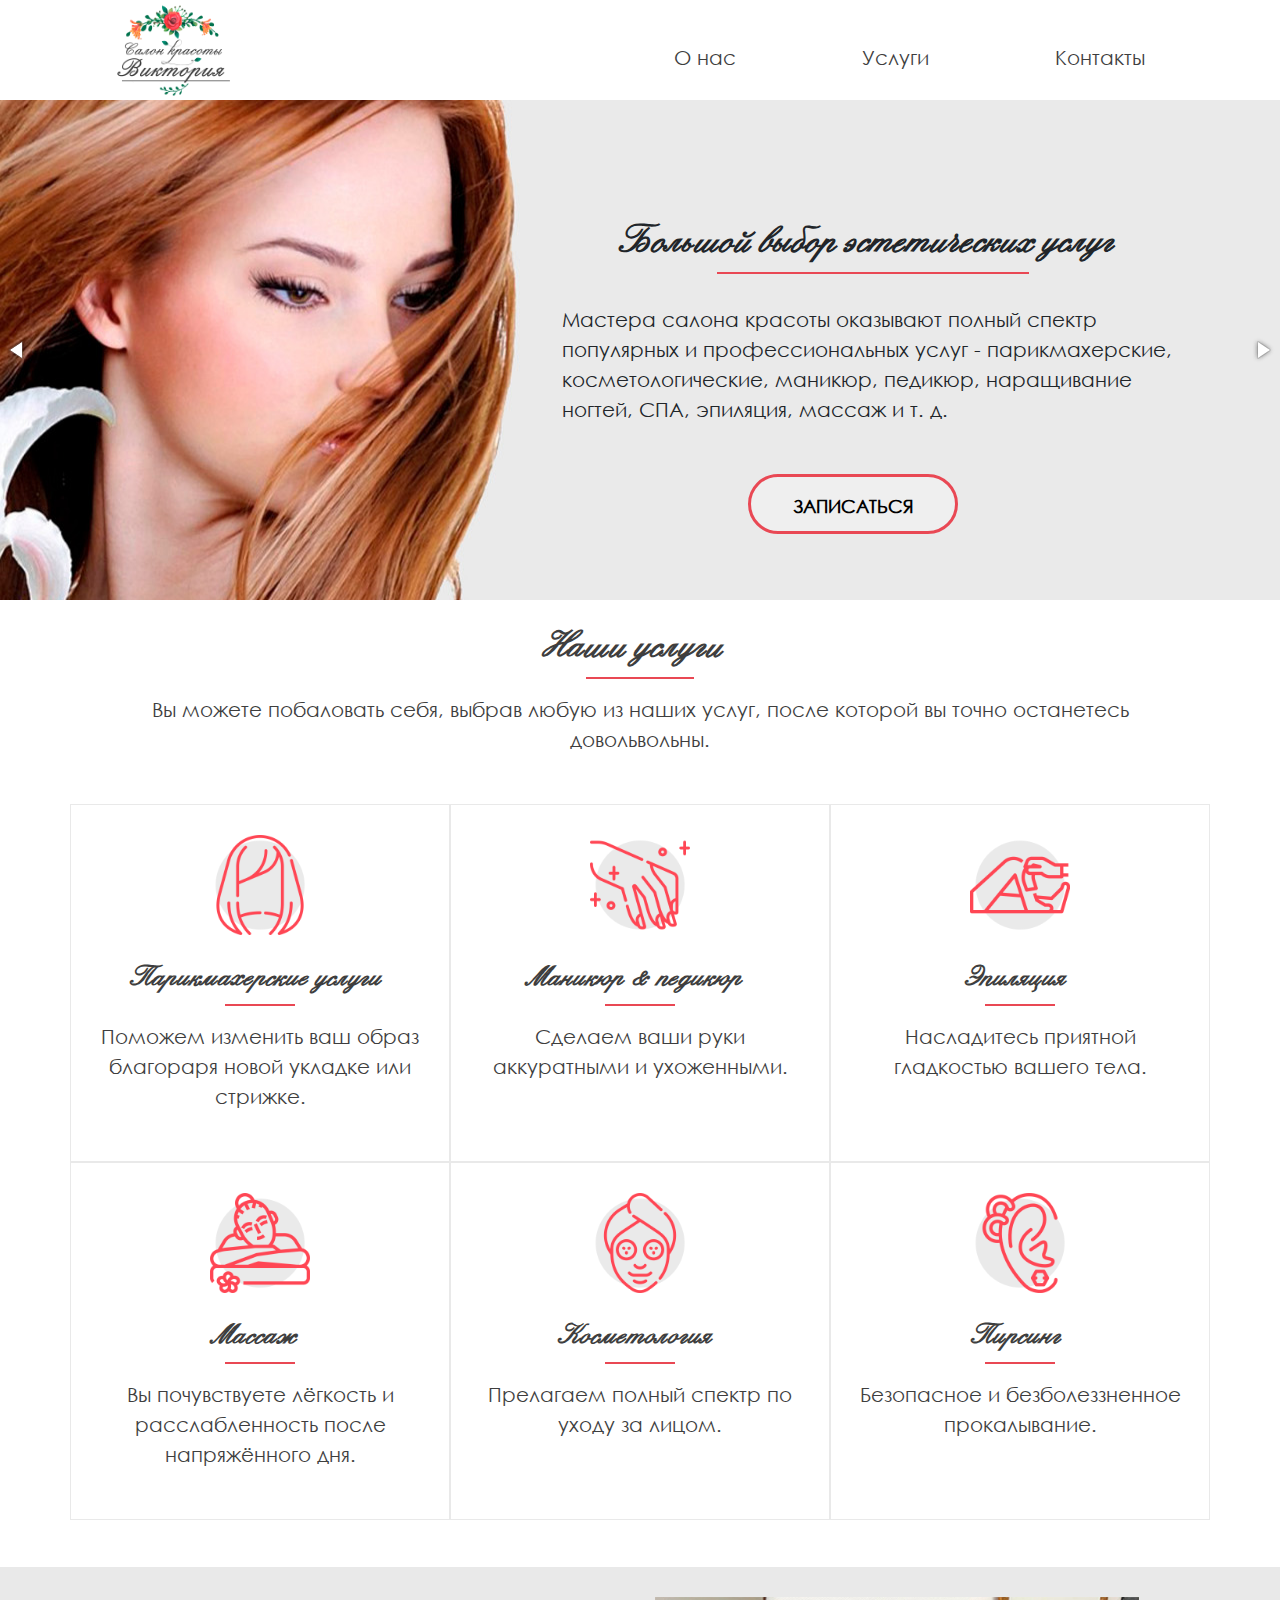
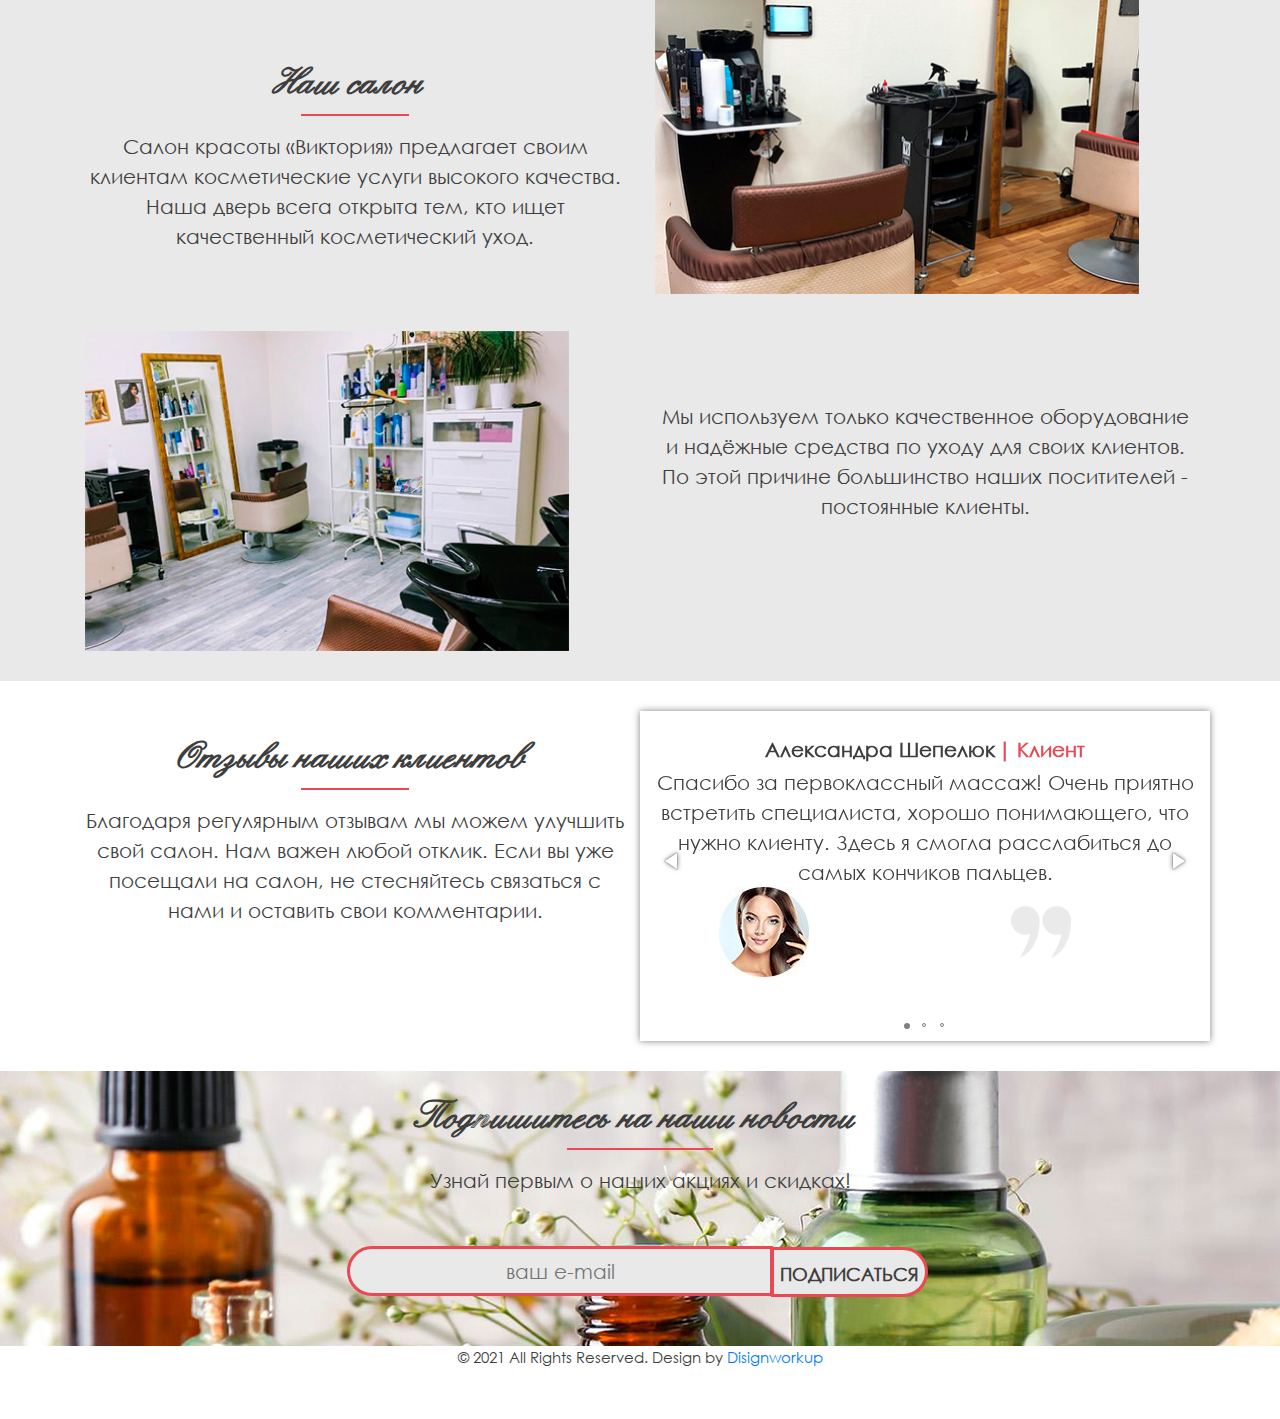
<file: site_1/src/index.html>
<!DOCTYPE html>
<html lang="ru" dir="ltr">
  <head>
    <meta charset="utf-8">
    <title>Салон красоты "Виктория"</title>
    <link rel="icon" href="img/icone.png" sizes="32x32">
    <link rel="stylesheet" href="css/main.css">
    <link rel="stylesheet" href="https://stackpath.bootstrapcdn.com/bootstrap/4.5.2/css/bootstrap.min.css">
  </head>
  <body>
<main>
  <div class="container">
    <div class="header">

    <div class="row">

      <div class="col-lg-3 col-md-3 logo">
        <a href="index.html"><img height="100" width="177" src="img/logo.png" alt="Логотип"></a>
      </div>

      <div class="col-lg-2 offset-lg-3 col-md-2 offset-md-3 col-sm-12 col-xs-12">
        <a class="menu" href="index.html"><h2>О нас</h2></a>
      </div>
      <div class="col-lg-2 col-md-2 col-sm-12 col-xs-12">
        <a class="menu" href="service.html"><h2>Услуги</h2></a>
      </div>
      <div class="col-lg-2 col-md-2 col-sm-12 col-xs-12">
        <a class="menu menu_3" href="contacts.html"><h2>Контакты</h2></a>
      </div>
    </div>

    </div>
    <div class="header_mobile">

      <div class="row">

        <div class="menu_mobile col-sm-3 col-xs-3">
          <a href="#"><img class="mob" height="63px" width="95px" src="img/menu.png" alt=""></a>
        </div>

        <div class="logo_mobile col-sm-4 offset-sm-5 col-xs-4 offset-xs-5">
          <a href="index.html"><img height="97px" width="138px" src="img/logo.png" alt=""></a>
        </div>

      </div>

    </div>
  </div>
</main>

<section class="content">

    <div class="fotorama slider_comp" data-transition="crossfade" data-loop="true" data-autoplay="true" data-width="100%" data-height="500px">

      <div class="main1">
        <div class="container">
          <div class="row">

            <p class="col-lg-7 offset-lg-5 main_header">Большой выбор эстетических услуг</p>
            <p class="col-lg-7 offset-lg-5 main_text">Мастера салона красоты оказывают полный спектр популярных и профессиональных услуг - парикмахерские, косметологические, маникюр, педикюр, наращивание ногтей, СПА, эпиляция, массаж и т. д.</p>
            <a class="col-lg-2 offset-lg-7" href="#"><button class="btn_main" type="button" name="button">записаться</button></a>

          </div>
        </div>
      </div>

      <div class="main2">
        <div class="container">
          <div class="row">

            <p class="col-lg-7 offset-lg-5 main_header">Приятная и уютная обстановка</p>
            <p class="col-lg-7 offset-lg-5 main_text">Уникальная уютная асмосфера вместе с мастерством наших специалистов позволяет получить истинное наслажжение от процедур. Мы дарим не только красоту, но и ощущение гармонии, идеального баланса.</p>
            <a class="col-lg-2 offset-lg-7" href="#"><button class="btn_main" type="button" name="button">записаться</button></a>

        </div>
      </div>
      </div>

      <div class="main3">
        <div class="container">
          <div class="row">

            <p class="col-lg-7 offset-lg-5 main_header">Соотношение цены и качества</p>
            <p class="col-lg-7 offset-lg-5 main_text_height main_text">Оптимальное соотношение цен и уровня обслуживания. Позвольте себе стать красивой! Вложение в красоту принесёт вам дивиденты в виде уверенности в себе и прекрасного настроения.</p>
            <a class="col-lg-2 offset-lg-7" href="#"><button class="btn_main" type="button" name="button">записаться</button></a>

          </div>
        </div>
        </div>

  </div>


  <div class="fotorama slider_mobile" data-transition="crossfade" data-loop="true" data-autoplay="true" data-width="100%" data-height="450px">

    <div class="main1">
      <div class="container">
        <div class="row">

          <p class="col-lg-7 offset-lg-5 main_text_height main_header">Большой выбор эстетических услуг</p>
          <p class="col-lg-7 offset-lg-5 main_text_height main_text">Мастера салона красоты оказывают полный спектр популярных и профессиональных услуг - парикмахерские, косметологические, маникюр, педикюр, наращивание ногтей, СПА, эпиляция, массаж и т. д.</p>
          <a class="col-sm-6 offset-sm-3 col-md-4 offset-md-4" href="#"><button class="btn_main" type="button" name="button">записаться</button></a>

        </div>
      </div>
    </div>

    <div class="main2">
      <div class="container">
        <div class="row">

          <p class="col-lg-7 offset-lg-5 main_header">Приятная и уютная обстановка</p>
          <p class="col-lg-7 offset-lg-5 main_text">Уникальная уютная асмосфера вместе с мастерством наших специалистов позволяет получить истинное наслажжение от процедур. Мы дарим не только красоту, но и ощущение гармонии, идеального баланса.</p>
          <a class="col-sm-6 offset-sm-3 col-md-4 offset-md-4" href="#"><button class="btn_main" type="button" name="button">записаться</button></a>

      </div>
    </div>
    </div>

    <div class="main3">
      <div class="container">
        <div class="row">

          <p class="col-lg-7 offset-lg-5 main_header">Соотношение цены и качества</p>
          <p class="col-lg-7 offset-lg-5 main_text">Оптимальное соотношение цен и уровня обслуживания. Позвольте себе стать красивой! Вложение в красоту принесёт вам дивиденты в виде уверенности в себе и прекрасного настроения.</p>
          <a class="col-sm-6 offset-sm-3 col-md-4 offset-md-4" href="#"><button class="btn_main" type="button" name="button">записаться</button></a>

        </div>
      </div>
      </div>

  </div>




</section>

<section class="servis">

  <div class="container">

      <div class="row">

      <p class="servis_header col-md-6 offset-md-3">Наши услуги</p>
      <p class="servis_text col-md-12">Вы можете побаловать себя, выбрав любую из наших услуг, после которой вы точно останетесь довольвольны.</p>

      <a class="servis_type1 col-md-4 col-sm-6 col-xs-6" href="#">
        <div class="servis_dop">
          <img height="100rem" width="100rem" src="img/wig.png" alt="">
          <p class="servis_header_h3 servis_header">Парикмахерские услуги</p>
          <p class="servis_text">Поможем изменить ваш образ благораря новой укладке или стрижке.</p>
        </div>
      </a>

      <a class="servis_type2 col-md-4 col-sm-6 col-xs-6" href="#">
        <div class="servis_dop">
        <img height="100rem" width="100rem" src="img/manicure.png" alt="">
        <p class="servis_header_h3 servis_header">Маникюр & педикюр</p>
        <p class="servis_text">Сделаем ваши руки аккуратными и ухоженными.</p>
      </div>
    </a>

    <a class="servis_type3 col-md-4 col-sm-6 col-xs-6" href="#">
      <div class="servis_dop">
      <img height="100rem" width="100rem" src="img/wax.png" alt="">
      <p class="servis_header_h3 servis_header">Эпиляция</p>
      <p class="servis_text">Насладитесь приятной гладкостью вашего тела.</p>
    </div>
  </a>

  <a class="servis_type4 col-md-4 col-sm-6 col-xs-6" href="#">
    <div class="servis_dop">
    <img height="100rem" width="100rem" src="img/relax.png" alt="">
    <p class="servis_header_h3 servis_header">Массаж</p>
    <p class="servis_text">Вы почувствуете лёгкость и расслабленность после напряжённого дня.</p>
  </div>
</a>

<a class="servis_type5 col-md-4 col-sm-6 col-xs-6" href="#">
  <div class="servis_dop">
  <img height="100rem" width="100rem" src="img/mask.png" alt="">
  <p class="servis_header_h3 servis_header">Косметология</p>
  <p class="servis_text">Прелагаем полный спектр по уходу за лицом.</p>
</div>
</a>

<a class="servis_type6 col-md-4 col-sm-6 col-xs-6" href="#">
  <div class="servis_dop">
  <img height="100rem" width="100rem" src="img/piercing.png" alt="">
  <p class="servis_header_h3 servis_header">Пирсинг</p>
  <p class="servis_text">Безопасное и безболеззненное прокалывание.</p>
</div>
</a>

    </div>
  </div>

</section>

<section class="our">
  <div class="container">
    <div class="row">

      <div class="col-lg-6 col-md-12 col-sm-12 col-xs-12">
        <p class="servis_header our_text">Наш салон</p>
        <p class="servis_text">Салон красоты «Виктория» предлагает своим клиентам косметические услуги высокого качества. Наша дверь всега открыта тем, кто ищет качественный косметический уход.</p>
      </div>

      <div class="col-lg-6 col-md-12 col-sm-12 col-xs-12 our_img">
        <img  height="297px" src="img/salon_1.jpg" alt="">
      </div>

      <div class="col-lg-6 col-md-12 col-sm-12 col-xs-12 our_img">
        <img height="320px" src="img/salon_2.jpg" alt="">
      </div>

      <div class="col-lg-6 col-md-12 col-sm-12 col-xs-12">
        <p class="servis_text our_text">Мы используем только качественное оборудование и надёжные средства по уходу для своих клиентов. По этой причине большинство наших поситителей - постоянные клиенты.</p>
      </div>

    </div>
  </div>
</section>

<section class="reviews">
  <div class="container">
    <div class="row">

      <div class="col-lg-6 col-md-12 col-sm-12 col-xs-12">
        <p class="servis_header">Отзывы наших клиентов</p>
        <p class="servis_text">Благодаря регулярным отзывам мы можем улучшить свой салон. Нам важен любой отклик. Если вы уже посещали на салон, не стесняйтесь связаться с нами и оставить свои комментарии.</p>
      </div>
      <div class="col-lg-6 col-md-12 col-sm-12 col-xs-12 reviews_box">
        <div class="fotorama" data-transition="crossfade" data-loop="true" data-autoplay="true" data-width="100%" data-height="300px">
          <div class="reviews_1">
            <p class="reviews_header">Александра Шепелюк </p>
            <p class="reviews_header reviews_header_c">| Клиент</p>
            <p class="reviews_text">Спасибо за первоклассный массаж! Очень приятно встретить специалиста, хорошо понимающего, что нужно клиенту. Здесь я смогла расслабиться до самых кончиков пальцев.</p>
            <img class="c_icone" src="img\c1.jpg" alt="">
            <img class="symbol" width="60rem" height="60rem" src="img\right-quotes-symbol.png" alt="">
          </div>

          <div class="reviews_2">
            <p class="reviews_header">Наталья Оленёва</p>
            <p class="reviews_header reviews_header_c">| Клиент</p>
            <p class="reviews_text">Я была так приятно удивлена после посещения вашего салона! Моя кожа никогда не была такой ухоженной. Теперь моя кожа светится изнутри, что меня очень радует.</p>
            <img class="c_icone" src="img\c2.jpg" alt="">
            <img class="symbol" width="60rem" height="60rem" src="img\right-quotes-symbol.png" alt="">
          </div>

          <div class="reviews_3">
            <p class="reviews_header">Ольга Гаус</p>
            <p class="reviews_header reviews_header_c">| Клиент</p>
            <p class="reviews_text">Очень понравился дизайн бровей, который мне тут сделали. Обычно я очень привередлива к мастеру и сама диктую, что я хочу, однако, тут я не сказала ни слова против.</p>
            <img class="c_icone" src="img\c3.jpg" alt="">
            <img class="symbol" width="60rem" height="60rem" src="img\right-quotes-symbol.png" alt="">
          </div>
        </div>
      </div>

    </div>
  </div>
</section>

<section class="describe">
  <div class="container">
    <div class="row">
      <form class="describe_form col-md-8 offset-md-2" action="index.html" method="post">
          <p class="servis_header">Подпишитесь на наши новости</p>
          <p class="servis_text">Узнай первым о наших акциях и скидках!</p>
          <input height= "50px" class="in" type="text" name="e-mail" value="" size="40" placeholder="ваш e-mail">
          <input height= "50px" class="describe_btn" type="submit" value="подписаться">
      </form>
    </div>
  </div>
</section>

<div class="end">
  <p class="servis_text end_text">©  2021 All Rights Reserved. Design by <a href="#">Disignworkup</a></p>
</div>

<div class="menumob">
  <div class="menumob_content">
    <a class="menumob_logo" href="#"><img height="120" width="197" src="img/logo.png" alt="Логотип"></a>
    <a class="menumob_close" href="#"><img height="20" width="20" src="img/close.png" alt="Выход"></a>
    <a class="menu menumob_text" href="index.html">О нас</a>
    <a class="menu menumob_text" href="service.html">Услуги</a>
    <a class="menu menumob_text" href="contacts.html">Контакты</a>
  </div>
</div>

<script src="https://ajax.googleapis.com/ajax/libs/jquery/1.11.1/jquery.min.js"></script>
<script>
$(document).ready(function(){
  $('.mob').on('click', function(event) {
    event.preventDefault();
    $('.menumob').fadeIn();
  });
  $('.menumob_close').on('click', function(event) {
    event.preventDefault();
    $('.menumob').fadeOut();
  });
})
</script>
<!-- <link rel="stylesheet" type="text/css" href="//cdn.jsdelivr.net/npm/slick-carousel@1.8.1/slick/slick.css"/> -->
<!-- <script type="text/javascript" src="//cdn.jsdelivr.net/npm/slick-carousel@1.8.1/slick/slick.min.js"></script> -->

<link  href="css/fotorama.css" rel="stylesheet">
<script src="js/fotorama.js"></script>
  </body>
</html>
</file>
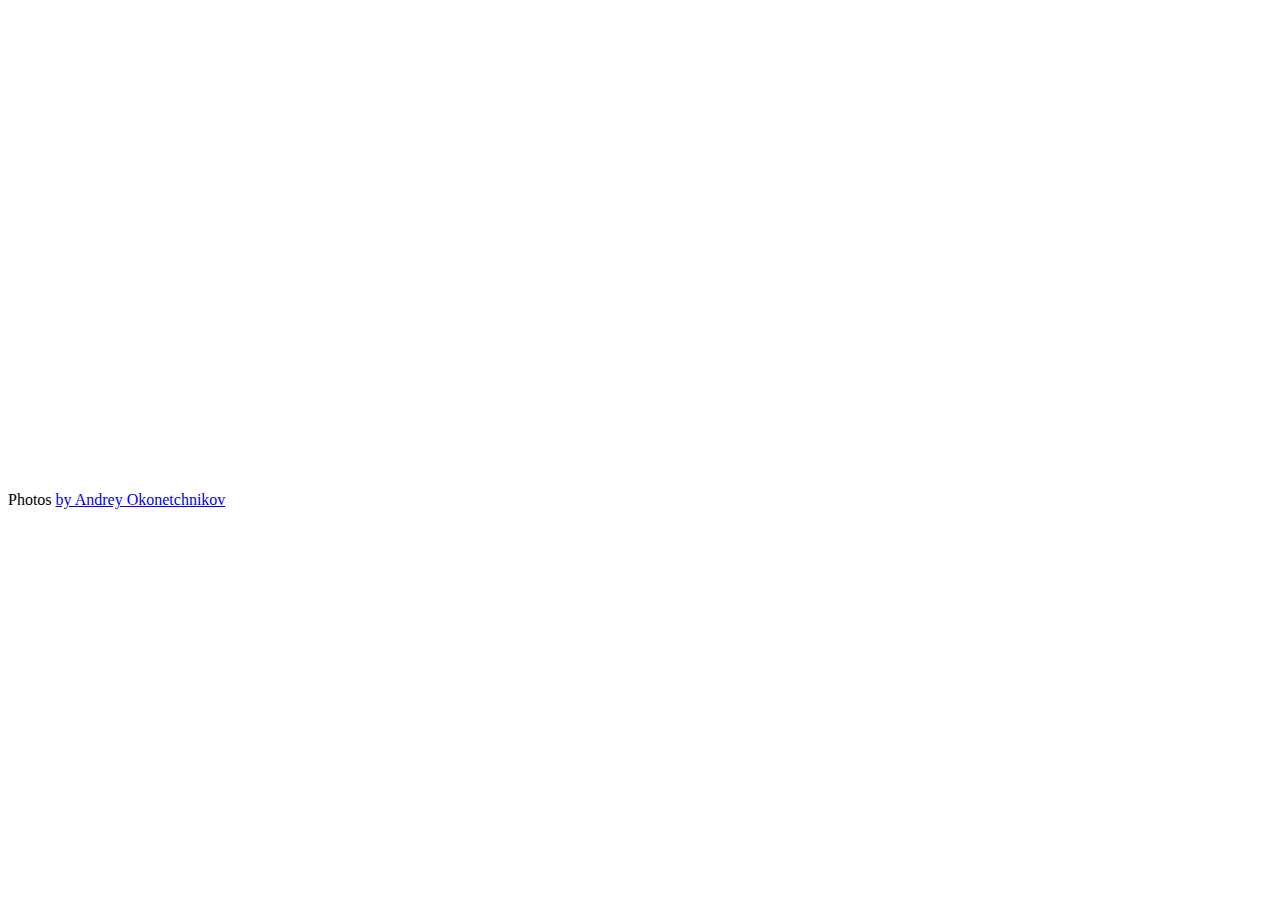
<file: site2/files/fotorama-4.6.4/example.html>
<!DOCTYPE html>
<html>
<head>
  <title>Basic fotorama</title>
  <meta charset="utf-8">
  <meta name="viewport" content="width=device-width">

  <!-- jQuery -->
  <script src="http://code.jquery.com/jquery-1.10.2.min.js"></script>

  <!-- Fotorama -->
  <link href="fotorama.css" rel="stylesheet">
  <script src="fotorama.js"></script>

  <!-- Just don’t want to repeat this prefix in every img[src] -->
  <base href="http://s.fotorama.io/okonechnikov/">
</head>

<body>

<!-- Fotorama -->
<div class="fotorama" data-width="700" data-ratio="700/467" data-max-width="100%">
  <img src="1-lo.jpg">
  <img src="2-lo.jpg">
  <img src="9-lo.jpg">
  <img src="6-lo.jpg">
  <img src="5-lo.jpg">
</div>

<!-- © -->
<p>Photos <a href="http://okonet.ru/">by Andrey Okonetchnikov</a></p>
</body>
</html>
</file>
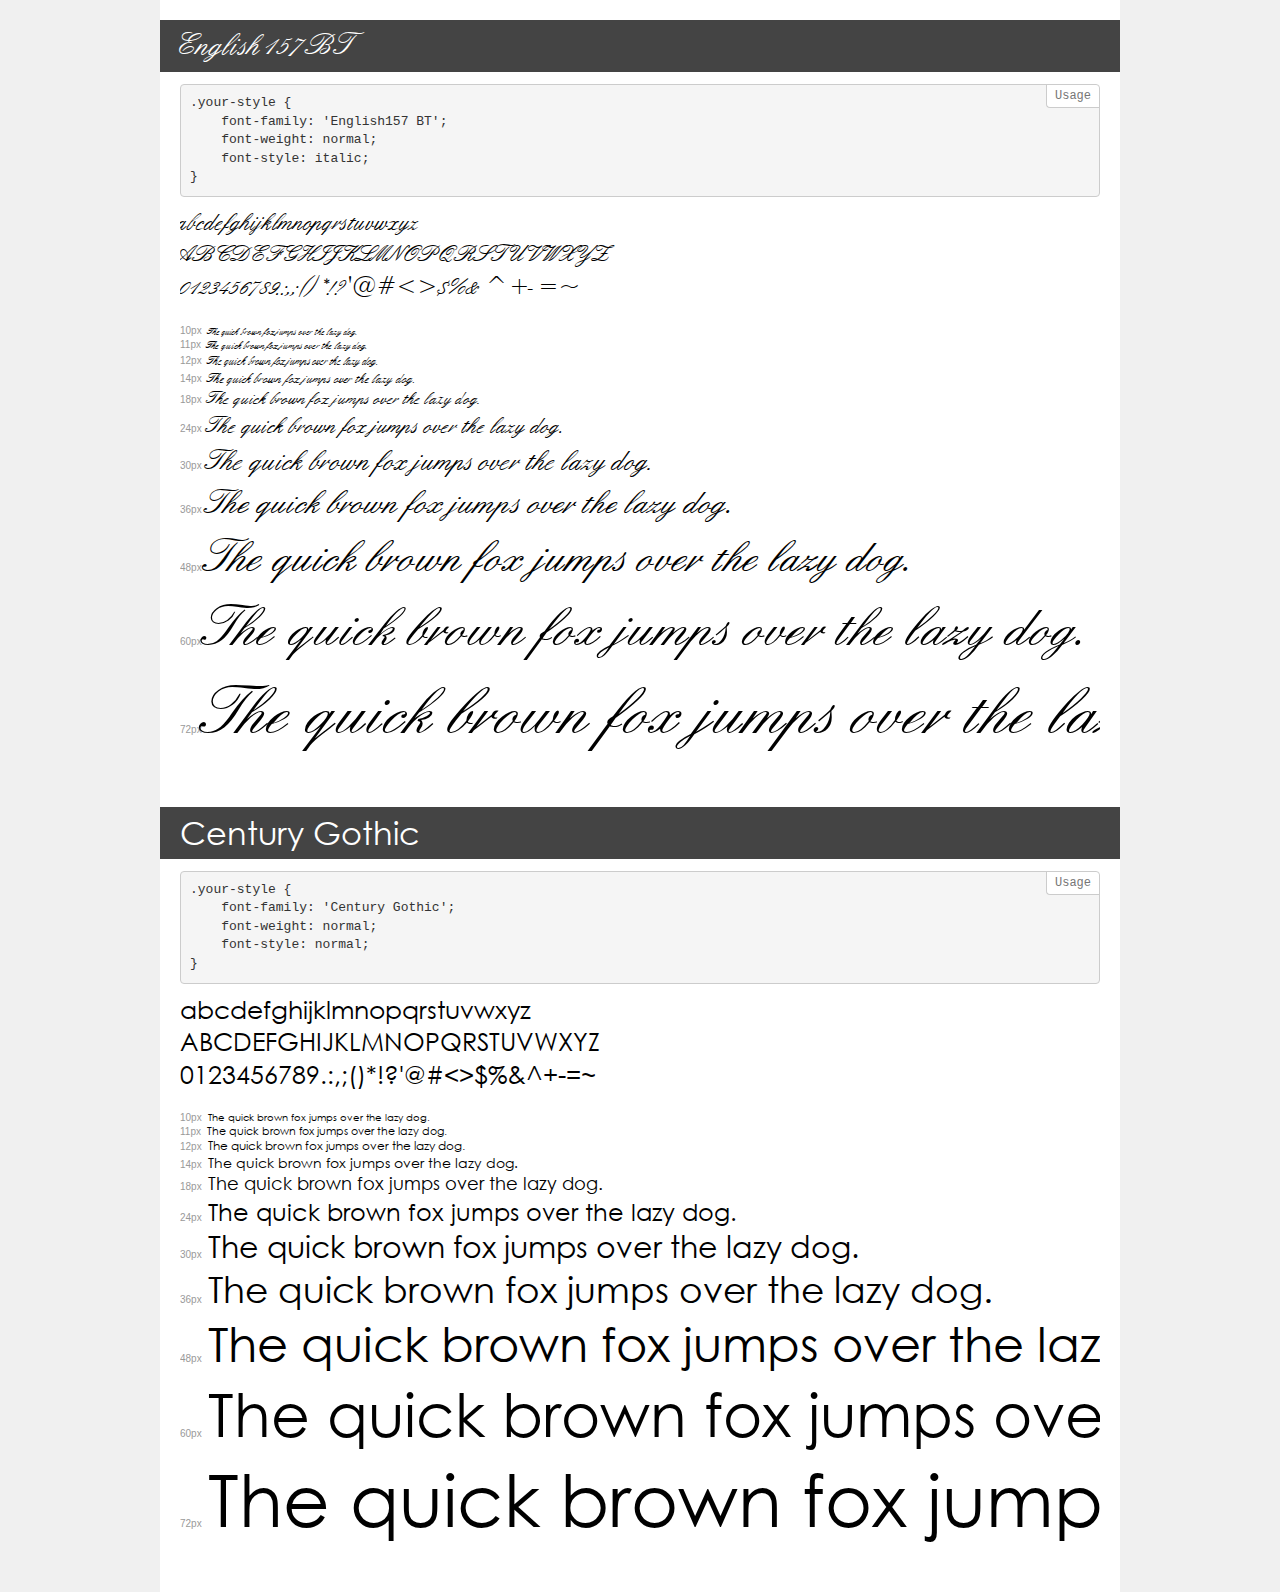
<file: site_1/src/fonts/demo.html>
<!DOCTYPE html>
<html lang="en">
<head>
    <meta charset="utf-8">
    <meta http-equiv="X-UA-Compatible" content="IE=edge">
    <meta name="viewport" content="width=device-width, initial-scale=1">
    <meta name="robots" content="noindex, noarchive">
    <meta name="format-detection" content="telephone=no">
    <title>Transfonter demo</title>
    <link href="stylesheet.css" rel="stylesheet">
    <style>
        /*
        http://meyerweb.com/eric/tools/css/reset/
        v2.0 | 20110126
        License: none (public domain)
        */
        html, body, div, span, applet, object, iframe,
        h1, h2, h3, h4, h5, h6, p, blockquote, pre,
        a, abbr, acronym, address, big, cite, code,
        del, dfn, em, img, ins, kbd, q, s, samp,
        small, strike, strong, sub, sup, tt, var,
        b, u, i, center,
        dl, dt, dd, ol, ul, li,
        fieldset, form, label, legend,
        table, caption, tbody, tfoot, thead, tr, th, td,
        article, aside, canvas, details, embed,
        figure, figcaption, footer, header, hgroup,
        menu, nav, output, ruby, section, summary,
        time, mark, audio, video {
            margin: 0;
            padding: 0;
            border: 0;
            font-size: 100%;
            font: inherit;
            vertical-align: baseline;
        }
        /* HTML5 display-role reset for older browsers */
        article, aside, details, figcaption, figure,
        footer, header, hgroup, menu, nav, section {
            display: block;
        }
        body {
            line-height: 1;
        }
        ol, ul {
            list-style: none;
        }
        blockquote, q {
            quotes: none;
        }
        blockquote:before, blockquote:after,
        q:before, q:after {
            content: '';
            content: none;
        }
        table {
            border-collapse: collapse;
            border-spacing: 0;
        }
        /* demo styles */
        body {
            background: #f0f0f0;
            color: #000;
        }
        .page {
            background: #fff;
            width: 920px;
            margin: 0 auto;
            padding: 20px 20px 0 20px;
            overflow: hidden;
        }
        .font-container {
            overflow-x: auto;
            overflow-y: hidden;
            margin-bottom: 40px;
            line-height: 1.3;
            white-space: nowrap;
            padding-bottom: 5px;
        }
        h1 {
            position: relative;
            background: #444;
            font-size: 32px;
            color: #fff;
            padding: 10px 20px;
            margin: 0 -20px 12px -20px;
        }
        .letters {
            font-size: 25px;
            margin-bottom: 20px;
        }
        .s10:before {
            content: '10px';
        }
        .s11:before {
            content: '11px';
        }
        .s12:before {
            content: '12px';
        }
        .s14:before {
            content: '14px';
        }
        .s18:before {
            content: '18px';
        }
        .s24:before {
            content: '24px';
        }
        .s30:before {
            content: '30px';
        }
        .s36:before {
            content: '36px';
        }
        .s48:before {
            content: '48px';
        }
        .s60:before {
            content: '60px';
        }
        .s72:before {
            content: '72px';
        }
        .s10:before, .s11:before, .s12:before, .s14:before,
        .s18:before, .s24:before, .s30:before, .s36:before,
        .s48:before, .s60:before, .s72:before {
            font-family: Arial, sans-serif;
            font-size: 10px;
            font-weight: normal;
            font-style: normal;
            color: #999;
            padding-right: 6px;
        }
        pre {
            display: block;
            position: relative;
            padding: 9px;
            margin: 0 0 10px;
            font-family: Monaco, Menlo, Consolas, "Courier New", monospace;
            font-size: 13px;
            line-height: 1.428571429;
            color: #333;
            font-weight: normal;
            font-style: normal;
            background-color: #f5f5f5;
            border: 1px solid #ccc;
            overflow-x: auto;
            border-radius: 4px;
        }
        pre:after {
            display: block;
            position: absolute;
            right: 0;
            top: 0;
            content: 'Usage';
            line-height: 1;
            padding: 5px 8px;
            font-size: 12px;
            color: #767676;
            background-color: #fff;
            border: 1px solid #ccc;
            border-right: none;
            border-top: none;
            border-radius: 0 4px 0 4px;
            z-index: 10;
        }
        /* responsive */
        @media (max-width: 959px) {
            .page {
                width: auto;
                margin: 0;
            }
        }
    </style>
</head>
<body>
<div class="page">
    <div class="demo">
        <h1 style="font-family: 'English157 BT'; font-weight: normal; font-style: italic;">English157 BT</h1>
        <pre>.your-style {
    font-family: 'English157 BT';
    font-weight: normal;
    font-style: italic;
}</pre>
        <div class="font-container" style="font-family: 'English157 BT'; font-weight: normal; font-style: italic;">
            <p class="letters">
                abcdefghijklmnopqrstuvwxyz<br>
ABCDEFGHIJKLMNOPQRSTUVWXYZ<br>
                0123456789.:,;()*!?'@#<>$%&^+-=~
            </p>
            <p class="s10" style="font-size: 10px;">The quick brown fox jumps over the lazy dog.</p>
            <p class="s11" style="font-size: 11px;">The quick brown fox jumps over the lazy dog.</p>
            <p class="s12" style="font-size: 12px;">The quick brown fox jumps over the lazy dog.</p>
            <p class="s14" style="font-size: 14px;">The quick brown fox jumps over the lazy dog.</p>
            <p class="s18" style="font-size: 18px;">The quick brown fox jumps over the lazy dog.</p>
            <p class="s24" style="font-size: 24px;">The quick brown fox jumps over the lazy dog.</p>
            <p class="s30" style="font-size: 30px;">The quick brown fox jumps over the lazy dog.</p>
            <p class="s36" style="font-size: 36px;">The quick brown fox jumps over the lazy dog.</p>
            <p class="s48" style="font-size: 48px;">The quick brown fox jumps over the lazy dog.</p>
            <p class="s60" style="font-size: 60px;">The quick brown fox jumps over the lazy dog.</p>
            <p class="s72" style="font-size: 72px;">The quick brown fox jumps over the lazy dog.</p>
        </div>
    </div>
    <div class="demo">
        <h1 style="font-family: 'Century Gothic'; font-weight: normal; font-style: normal;">Century Gothic</h1>
        <pre>.your-style {
    font-family: 'Century Gothic';
    font-weight: normal;
    font-style: normal;
}</pre>
        <div class="font-container" style="font-family: 'Century Gothic'; font-weight: normal; font-style: normal;">
            <p class="letters">
                abcdefghijklmnopqrstuvwxyz<br>
ABCDEFGHIJKLMNOPQRSTUVWXYZ<br>
                0123456789.:,;()*!?'@#<>$%&^+-=~
            </p>
            <p class="s10" style="font-size: 10px;">The quick brown fox jumps over the lazy dog.</p>
            <p class="s11" style="font-size: 11px;">The quick brown fox jumps over the lazy dog.</p>
            <p class="s12" style="font-size: 12px;">The quick brown fox jumps over the lazy dog.</p>
            <p class="s14" style="font-size: 14px;">The quick brown fox jumps over the lazy dog.</p>
            <p class="s18" style="font-size: 18px;">The quick brown fox jumps over the lazy dog.</p>
            <p class="s24" style="font-size: 24px;">The quick brown fox jumps over the lazy dog.</p>
            <p class="s30" style="font-size: 30px;">The quick brown fox jumps over the lazy dog.</p>
            <p class="s36" style="font-size: 36px;">The quick brown fox jumps over the lazy dog.</p>
            <p class="s48" style="font-size: 48px;">The quick brown fox jumps over the lazy dog.</p>
            <p class="s60" style="font-size: 60px;">The quick brown fox jumps over the lazy dog.</p>
            <p class="s72" style="font-size: 72px;">The quick brown fox jumps over the lazy dog.</p>
        </div>
    </div>
</div>
</body>
</html>
</file>
<file: site_1/src/css/main.css>
@font-face {
  font-family: 'English157 BT';
  src: url('../fonts/English157BT-Regular.eot');
  src: url('../fonts/English157BT-Regular.eot?#iefix') format('embedded-opentype'), url('../fonts/English157BT-Regular.woff2') format('woff2'), url('../fonts/English157BT-Regular.woff') format('woff'), url('../fonts/English157BT-Regular.ttf') format('truetype'), url('../fonts/English157BT-Regular.svg#English157BT-Regular') format('svg');
  font-weight: normal;
  font-style: italic;
  font-display: swap;
}
@font-face {
  font-family: 'Century Gothic';
  src: url('../fonts/CenturyGothic.eot');
  src: url('../fonts/CenturyGothic.eot?#iefix') format('embedded-opentype'), url('../fonts/CenturyGothic.woff2') format('woff2'), url('../fonts/CenturyGothic.woff') format('woff'), url('../fonts/CenturyGothic.ttf') format('truetype'), url('../fonts/CenturyGothic.svg#CenturyGothic') format('svg');
  font-weight: normal;
  font-style: normal;
  font-display: swap;
}
html {
  font-size: 10px;
  color: #3e3e3e;
  text-align: center;
}
main {
  font-family: 'Century Gothic', sans-serif;
}
.logo {
  margin-left: 0;
}
h2 {
  display: inline-block;
  position: relative;
  padding-top: 4.5rem;
  font-size: 2.6rem;
}
.menu {
  text-align: center;
  display: inline-block;
  -webkit-transition: all 0.2s;
  transition: all 0.2s;
  text-decoration: none;
  width: 100px;
  color: #3e3e3e;
}
.menu_3 {
  width: 130px;
}
.menumob {
  display: none;
  z-index: 9;
  background-color: #e9e9e9;
  position: fixed;
  padding: 30% 100%;
  padding-bottom: 130%;
  left: 50%;
  -webkit-transform: translateX(-50%);
          transform: translateX(-50%);
  top: 0;
}
.menumob_logo {
  display: inline-block;
  -webkit-transform: translateX(-18%);
          transform: translateX(-18%);
}
.menumob_text {
  display: block;
  font-size: 3.5rem;
  padding-top: 6rem;
}
.menumob_close {
  position: absolute;
  top: 4%;
  right: 33%;
}
.menu::after {
  text-decoration: none;
  content: '';
  display: block;
  width: 100%;
  height: 1.5px;
  -webkit-transform: scaleX(0);
          transform: scaleX(0);
  background-color: #e94854;
  -webkit-transition: all 0.2s;
  transition: all 0.2s;
}
.menu:hover {
  text-decoration: none;
  color: #e94854;
}
.menu:hover::after {
  -webkit-transform: scaleX(1);
          transform: scaleX(1);
}
.menu:active {
  color: #e94854;
}
.content .fotorama__nav-wrap {
  display: none;
}
.content .fotorama .main_header {
  margin-top: 4.5rem;
  margin-bottom: 4.5rem;
  text-align: center;
  font-family: 'English157 BT';
  font-size: 4rem;
  font-weight: bold;
  line-height: 0.8;
}
.content .fotorama .main_header::after {
  content: '';
  display: block;
  width: 50%;
  height: 0.2rem;
  margin: 0 auto;
  -webkit-transform: translateY(1.5rem);
          transform: translateY(1.5rem);
  background-color: #e94854;
}
.content .fotorama .main_text {
  text-align: left;
  font-family: 'Century Gothic';
  font-size: 2rem;
}
.content .btn_main {
  margin-top: 4rem;
  text-align: center;
  width: 210px;
  height: 60px;
  border: 3px solid #e94854;
  border-radius: 30px;
  font-size: 2.5rem;
  font-family: 'Century Gothic';
  font-variant: small-caps;
  font-weight: bold;
}
.content .btn_main:hover {
  border: 1px solid #e94854;
  -webkit-box-shadow: 0 0 10px rgba(0, 0, 0, 0.5);
          box-shadow: 0 0 10px rgba(0, 0, 0, 0.5);
  background-color: #ffffff;
  color: #e94854;
}
.servis_header {
  line-height: 0.8;
  display: block;
  margin: 3rem auto;
  text-align: center;
  font-family: 'English157 BT';
  font-size: 4rem;
  font-weight: bold;
  color: #3e3e3e;
}
.servis_header::after {
  content: '';
  display: block;
  width: 20%;
  height: 0.2rem;
  margin: 0 auto;
  -webkit-transform: translateY(1.5rem);
          transform: translateY(1.5rem);
  background-color: #e94854;
}
.servis_header_h3 {
  font-size: 3rem;
}
.servis_dop {
  margin: 3rem auto;
}
.servis_type1,
.servis_type2,
.servis_type3,
.servis_type4,
.servis_type5,
.servis_type6 {
  text-align: center;
  border: 1px solid #e9e9e9;
}
.servis_type1:hover,
.servis_type2:hover,
.servis_type3:hover,
.servis_type4:hover,
.servis_type5:hover,
.servis_type6:hover {
  text-decoration: none;
  border: none;
  -webkit-box-shadow: 0 0 10px rgba(0, 0, 0, 0.5);
          box-shadow: 0 0 10px rgba(0, 0, 0, 0.5);
  padding: 1rem;
}
.servis_text {
  color: #3e3e3e;
  text-align: center;
  font-family: 'Century Gothic';
  font-size: 2rem;
  margin-bottom: 5rem;
}
.menu_mobile {
  margin-top: 1.4rem;
}
.our {
  background-color: #e9e9e9;
  padding-bottom: 3rem;
  margin-top: 4.7rem;
}
.our_text {
  margin-top: 10rem;
}
.our_img {
  margin-top: 3rem;
}
.reviews {
  text-align: center;
  margin-top: 30px;
  margin-bottom: 30px;
}
.reviews .symbol {
  margin-top: 0;
  -webkit-transform: translateX(7rem);
          transform: translateX(7rem);
}
.reviews .c_icone {
  margin-top: 0;
  -webkit-transform: translateX(-13rem);
          transform: translateX(-13rem);
}
.reviews_box {
  -webkit-box-shadow: 0 0 7px rgba(0, 0, 0, 0.5);
          box-shadow: 0 0 7px rgba(0, 0, 0, 0.5);
}
.reviews_text {
  color: #3e3e3e;
  text-align: center;
  font-family: 'Century Gothic';
  font-size: 2rem;
  margin-bottom: 0;
}
.reviews_header {
  line-height: 0.8;
  display: inline-block;
  font-family: 'Century Gothic';
  font-size: 2rem;
  font-weight: bold;
  color: #3e3e3e;
  margin-top: 30px;
}
.reviews_header_c {
  color: #e94854;
}
.describe {
  background: url(../img/describe.jpg) center center no-repeat;
}
.describe_form {
  padding: 50px auto;
  text-align: center;
  padding-bottom: 50px;
}
.describe input {
  display: inline-block;
  border: 3px solid #e94854;
  height: 50px;
  z-index: -9;
  text-align: center;
  font-family: 'Century Gothic';
}
.describe input:hover {
  border: 1px solid #e94854;
  -webkit-box-shadow: 0 0 10px rgba(0, 0, 0, 0.5);
          box-shadow: 0 0 10px rgba(0, 0, 0, 0.5);
  background-color: #ffffff;
  color: #e94854;
}
.describe input:focus {
  outline: none;
}
.describe .in {
  background-color: #e9e9e9;
  border-radius: 30px 0 0 30px;
  font-size: 2rem;
}
.describe_btn {
  display: inline-block;
  width: auto;
  background-color: #e9e9e9;
  text-align: center;
  font-size: 2.5rem;
  font-weight: bold;
  font-family: 'Century Gothic';
  color: #3e3e3e;
  -webkit-transform: translate(-5px, 2px);
          transform: translate(-5px, 2px);
  border-radius: 0 30px 30px 0;
  font-variant: small-caps;
}
.end {
  background-color: #ffffff;
}
.end_text {
  font-size: 1.5rem;
}
@media (max-width: 991.98px) {
  .reviews {
    margin-top: 50px;
    margin-bottom: 50px;
  }
  .reviews .c_icone {
    margin-top: 50px;
  }
  .our_img {
    display: inline-block;
    margin: 10px auto;
  }
  .servis_text {
    margin-top: 30px;
  }
  .describe .in {
    border-radius: 0;
  }
  .describe input {
    border-radius: 0;
  }
  .header {
    display: none;
  }
  .slider_comp {
    display: none;
  }
  .slider_mobile {
    background-color: #e9e9e9;
  }
}
@media (min-width: 992px) {
  .header_mobile {
    display: none;
  }
  .slider_mobile {
    display: none;
  }
  .main1 {
    padding: 8rem;
    background: url(../img/main_1.jpg) 40% 30% no-repeat;
  }
  .main2 {
    padding: 8rem;
    background: url(../img/main_2.jpg) 30% 30% no-repeat;
  }
  .main3 {
    padding: 8rem;
    background: url(../img/main_3.jpg) 20% 30% no-repeat;
  }
}
</file>
<file: site_1/src/css/fotorama.css>
/*!
 * Fotorama 4.6.4 | http://fotorama.io/license/
 */
.fotorama__arr:focus:after,.fotorama__fullscreen-icon:focus:after,.fotorama__html,.fotorama__img,.fotorama__nav__frame:focus .fotorama__dot:after,.fotorama__nav__frame:focus .fotorama__thumb:after,.fotorama__stage__frame,.fotorama__stage__shaft,.fotorama__video iframe{position:absolute;width:100%;height:100%;top:0;right:0;left:0;bottom:0}.fotorama--fullscreen,.fotorama__img{max-width:99999px!important;max-height:99999px!important;min-width:0!important;min-height:0!important;border-radius:0!important;box-shadow:none!important;padding:0!important}.fotorama__wrap .fotorama__grab{cursor:move;cursor:-webkit-grab;cursor:-o-grab;cursor:-ms-grab;cursor:grab}.fotorama__grabbing *{cursor:move;cursor:-webkit-grabbing;cursor:-o-grabbing;cursor:-ms-grabbing;cursor:grabbing}.fotorama__spinner{position:absolute!important;top:50%!important;left:50%!important}.fotorama__wrap--css3 .fotorama__arr,.fotorama__wrap--css3 .fotorama__fullscreen-icon,.fotorama__wrap--css3 .fotorama__nav__shaft,.fotorama__wrap--css3 .fotorama__stage__shaft,.fotorama__wrap--css3 .fotorama__thumb-border,.fotorama__wrap--css3 .fotorama__video-close,.fotorama__wrap--css3 .fotorama__video-play{-webkit-transform:translate3d(0,0,0);transform:translate3d(0,0,0)}.fotorama__caption,.fotorama__nav:after,.fotorama__nav:before,.fotorama__stage:after,.fotorama__stage:before,.fotorama__wrap--css3 .fotorama__html,.fotorama__wrap--css3 .fotorama__nav,.fotorama__wrap--css3 .fotorama__spinner,.fotorama__wrap--css3 .fotorama__stage,.fotorama__wrap--css3 .fotorama__stage .fotorama__img,.fotorama__wrap--css3 .fotorama__stage__frame{-webkit-transform:translateZ(0);transform:translateZ(0)}.fotorama__arr:focus,.fotorama__fullscreen-icon:focus,.fotorama__nav__frame{outline:0}.fotorama__arr:focus:after,.fotorama__fullscreen-icon:focus:after,.fotorama__nav__frame:focus .fotorama__dot:after,.fotorama__nav__frame:focus .fotorama__thumb:after{content:'';border-radius:inherit;background-color:rgba(0,175,234,.5)}.fotorama__wrap--video .fotorama__stage,.fotorama__wrap--video .fotorama__stage__frame--video,.fotorama__wrap--video .fotorama__stage__frame--video .fotorama__html,.fotorama__wrap--video .fotorama__stage__frame--video .fotorama__img,.fotorama__wrap--video .fotorama__stage__shaft{-webkit-transform:none!important;transform:none!important}.fotorama__wrap--css3 .fotorama__nav__shaft,.fotorama__wrap--css3 .fotorama__stage__shaft,.fotorama__wrap--css3 .fotorama__thumb-border{transition-property:-webkit-transform,width;transition-property:transform,width;transition-timing-function:cubic-bezier(0.1,0,.25,1);transition-duration:0ms}.fotorama__arr,.fotorama__fullscreen-icon,.fotorama__no-select,.fotorama__video-close,.fotorama__video-play,.fotorama__wrap{-webkit-user-select:none;-moz-user-select:none;-ms-user-select:none;user-select:none}.fotorama__select{-webkit-user-select:text;-moz-user-select:text;-ms-user-select:text;user-select:text}.fotorama__nav,.fotorama__nav__frame{margin:auto;padding:0}.fotorama__caption__wrap,.fotorama__nav__frame,.fotorama__nav__shaft{-moz-box-orient:vertical;display:inline-block;vertical-align:middle;*display:inline;*zoom:1}.fotorama__nav__frame,.fotorama__thumb-border{box-sizing:content-box}.fotorama__caption__wrap{box-sizing:border-box}.fotorama--hidden,.fotorama__load{position:absolute;left:-99999px;top:-99999px;z-index:-1}.fotorama__arr,.fotorama__fullscreen-icon,.fotorama__nav,.fotorama__nav__frame,.fotorama__nav__shaft,.fotorama__stage__frame,.fotorama__stage__shaft,.fotorama__video-close,.fotorama__video-play{-webkit-tap-highlight-color:transparent}.fotorama__arr,.fotorama__fullscreen-icon,.fotorama__video-close,.fotorama__video-play{background:url(fotorama.png) no-repeat}@media (-webkit-min-device-pixel-ratio:1.5),(min-resolution:2dppx){.fotorama__arr,.fotorama__fullscreen-icon,.fotorama__video-close,.fotorama__video-play{background:url(fotorama@2x.png) 0 0/96px 160px no-repeat}}.fotorama__thumb{background-color:#7f7f7f;background-color:rgba(127,127,127,.2)}@media print{.fotorama__arr,.fotorama__fullscreen-icon,.fotorama__thumb-border,.fotorama__video-close,.fotorama__video-play{background:none!important}}.fotorama{min-width:1px;overflow:hidden}.fotorama:not(.fotorama--unobtrusive)>*:not(:first-child){display:none}.fullscreen{width:100%!important;height:100%!important;max-width:100%!important;max-height:100%!important;margin:0!important;padding:0!important;overflow:hidden!important;background:#000}.fotorama--fullscreen{position:absolute!important;top:0!important;left:0!important;right:0!important;bottom:0!important;float:none!important;z-index:2147483647!important;background:#000;width:100%!important;height:100%!important;margin:0!important}.fotorama--fullscreen .fotorama__nav,.fotorama--fullscreen .fotorama__stage{background:#000}.fotorama__wrap{-webkit-text-size-adjust:100%;position:relative;direction:ltr;z-index:0}.fotorama__wrap--rtl .fotorama__stage__frame{direction:rtl}.fotorama__nav,.fotorama__stage{overflow:hidden;position:relative;max-width:100%}.fotorama__wrap--pan-y{-ms-touch-action:pan-y}.fotorama__wrap .fotorama__pointer{cursor:pointer}.fotorama__wrap--slide .fotorama__stage__frame{opacity:1!important}.fotorama__stage__frame{overflow:hidden}.fotorama__stage__frame.fotorama__active{z-index:8}.fotorama__wrap--fade .fotorama__stage__frame{display:none}.fotorama__wrap--fade .fotorama__fade-front,.fotorama__wrap--fade .fotorama__fade-rear,.fotorama__wrap--fade .fotorama__stage__frame.fotorama__active{display:block;left:0;top:0}.fotorama__wrap--fade .fotorama__fade-front{z-index:8}.fotorama__wrap--fade .fotorama__fade-rear{z-index:7}.fotorama__wrap--fade .fotorama__fade-rear.fotorama__active{z-index:9}.fotorama__wrap--fade .fotorama__stage .fotorama__shadow{display:none}.fotorama__img{-ms-filter:"alpha(Opacity=0)";filter:alpha(opacity=0);opacity:0;border:none!important}.fotorama__error .fotorama__img,.fotorama__loaded .fotorama__img{-ms-filter:"alpha(Opacity=100)";filter:alpha(opacity=100);opacity:1}.fotorama--fullscreen .fotorama__loaded--full .fotorama__img,.fotorama__img--full{display:none}.fotorama--fullscreen .fotorama__loaded--full .fotorama__img--full{display:block}.fotorama__wrap--only-active .fotorama__nav,.fotorama__wrap--only-active .fotorama__stage{max-width:99999px!important}.fotorama__wrap--only-active .fotorama__stage__frame{visibility:hidden}.fotorama__wrap--only-active .fotorama__stage__frame.fotorama__active{visibility:visible}.fotorama__nav{font-size:0;line-height:0;text-align:center;display:none;white-space:nowrap;z-index:5}.fotorama__nav__shaft{position:relative;left:0;top:0;text-align:left}.fotorama__nav__frame{position:relative;cursor:pointer}.fotorama__nav--dots{display:block}.fotorama__nav--dots .fotorama__nav__frame{width:18px;height:30px}.fotorama__nav--dots .fotorama__nav__frame--thumb,.fotorama__nav--dots .fotorama__thumb-border{display:none}.fotorama__nav--thumbs{display:block}.fotorama__nav--thumbs .fotorama__nav__frame{padding-left:0!important}.fotorama__nav--thumbs .fotorama__nav__frame:last-child{padding-right:0!important}.fotorama__nav--thumbs .fotorama__nav__frame--dot{display:none}.fotorama__dot{display:block;width:4px;height:4px;position:relative;top:12px;left:6px;border-radius:6px;border:1px solid #7f7f7f}.fotorama__nav__frame:focus .fotorama__dot:after{padding:1px;top:-1px;left:-1px}.fotorama__nav__frame.fotorama__active .fotorama__dot{width:0;height:0;border-width:3px}.fotorama__nav__frame.fotorama__active .fotorama__dot:after{padding:3px;top:-3px;left:-3px}.fotorama__thumb{overflow:hidden;position:relative;width:100%;height:100%}.fotorama__nav__frame:focus .fotorama__thumb{z-index:2}.fotorama__thumb-border{position:absolute;z-index:9;top:0;left:0;border-style:solid;border-color:#00afea;background-image:linear-gradient(to bottom right,rgba(255,255,255,.25),rgba(64,64,64,.1))}.fotorama__caption{position:absolute;z-index:12;bottom:0;left:0;right:0;font-family:'Helvetica Neue',Arial,sans-serif;font-size:14px;line-height:1.5;color:#000}.fotorama__caption a{text-decoration:none;color:#000;border-bottom:1px solid;border-color:rgba(0,0,0,.5)}.fotorama__caption a:hover{color:#333;border-color:rgba(51,51,51,.5)}.fotorama__wrap--rtl .fotorama__caption{left:auto;right:0}.fotorama__wrap--no-captions .fotorama__caption,.fotorama__wrap--video .fotorama__caption{display:none}.fotorama__caption__wrap{background-color:#fff;background-color:rgba(255,255,255,.9);padding:5px 10px}@-webkit-keyframes spinner{0%{-webkit-transform:rotate(0);transform:rotate(0)}100%{-webkit-transform:rotate(360deg);transform:rotate(360deg)}}@keyframes spinner{0%{-webkit-transform:rotate(0);transform:rotate(0)}100%{-webkit-transform:rotate(360deg);transform:rotate(360deg)}}.fotorama__wrap--css3 .fotorama__spinner{-webkit-animation:spinner 24s infinite linear;animation:spinner 24s infinite linear}.fotorama__wrap--css3 .fotorama__html,.fotorama__wrap--css3 .fotorama__stage .fotorama__img{transition-property:opacity;transition-timing-function:linear;transition-duration:.3s}.fotorama__wrap--video .fotorama__stage__frame--video .fotorama__html,.fotorama__wrap--video .fotorama__stage__frame--video .fotorama__img{-ms-filter:"alpha(Opacity=0)";filter:alpha(opacity=0);opacity:0}.fotorama__select{cursor:auto}.fotorama__video{top:32px;right:0;bottom:0;left:0;position:absolute;z-index:10}@-moz-document url-prefix(){.fotorama__active{box-shadow:0 0 0 transparent}}.fotorama__arr,.fotorama__fullscreen-icon,.fotorama__video-close,.fotorama__video-play{position:absolute;z-index:11;cursor:pointer}.fotorama__arr{position:absolute;width:32px;height:32px;top:50%;margin-top:-16px}.fotorama__arr--prev{left:2px;background-position:0 0}.fotorama__arr--next{right:2px;background-position:-32px 0}.fotorama__arr--disabled{pointer-events:none;cursor:default;*display:none;opacity:.1}.fotorama__fullscreen-icon{width:32px;height:32px;top:2px;right:2px;background-position:0 -32px;z-index:20}.fotorama__arr:focus,.fotorama__fullscreen-icon:focus{border-radius:50%}.fotorama--fullscreen .fotorama__fullscreen-icon{background-position:-32px -32px}.fotorama__video-play{width:96px;height:96px;left:50%;top:50%;margin-left:-48px;margin-top:-48px;background-position:0 -64px;opacity:0}.fotorama__wrap--css2 .fotorama__video-play,.fotorama__wrap--video .fotorama__stage .fotorama__video-play{display:none}.fotorama__error .fotorama__video-play,.fotorama__loaded .fotorama__video-play,.fotorama__nav__frame .fotorama__video-play{opacity:1;display:block}.fotorama__nav__frame .fotorama__video-play{width:32px;height:32px;margin-left:-16px;margin-top:-16px;background-position:-64px -32px}.fotorama__video-close{width:32px;height:32px;top:0;right:0;background-position:-64px 0;z-index:20;opacity:0}.fotorama__wrap--css2 .fotorama__video-close{display:none}.fotorama__wrap--css3 .fotorama__video-close{-webkit-transform:translate3d(32px,-32px,0);transform:translate3d(32px,-32px,0)}.fotorama__wrap--video .fotorama__video-close{display:block;opacity:1}.fotorama__wrap--css3.fotorama__wrap--video .fotorama__video-close{-webkit-transform:translate3d(0,0,0);transform:translate3d(0,0,0)}.fotorama__wrap--no-controls.fotorama__wrap--toggle-arrows .fotorama__arr,.fotorama__wrap--no-controls.fotorama__wrap--toggle-arrows .fotorama__fullscreen-icon{opacity:0}.fotorama__wrap--no-controls.fotorama__wrap--toggle-arrows .fotorama__arr:focus,.fotorama__wrap--no-controls.fotorama__wrap--toggle-arrows .fotorama__fullscreen-icon:focus{opacity:1}.fotorama__wrap--video .fotorama__arr,.fotorama__wrap--video .fotorama__fullscreen-icon{opacity:0!important}.fotorama__wrap--css2.fotorama__wrap--no-controls.fotorama__wrap--toggle-arrows .fotorama__arr,.fotorama__wrap--css2.fotorama__wrap--no-controls.fotorama__wrap--toggle-arrows .fotorama__fullscreen-icon{display:none}.fotorama__wrap--css2.fotorama__wrap--no-controls.fotorama__wrap--toggle-arrows .fotorama__arr:focus,.fotorama__wrap--css2.fotorama__wrap--no-controls.fotorama__wrap--toggle-arrows .fotorama__fullscreen-icon:focus{display:block}.fotorama__wrap--css2.fotorama__wrap--video .fotorama__arr,.fotorama__wrap--css2.fotorama__wrap--video .fotorama__fullscreen-icon{display:none!important}.fotorama__wrap--css3.fotorama__wrap--no-controls.fotorama__wrap--slide.fotorama__wrap--toggle-arrows .fotorama__fullscreen-icon:not(:focus){-webkit-transform:translate3d(32px,-32px,0);transform:translate3d(32px,-32px,0)}.fotorama__wrap--css3.fotorama__wrap--no-controls.fotorama__wrap--slide.fotorama__wrap--toggle-arrows .fotorama__arr--prev:not(:focus){-webkit-transform:translate3d(-48px,0,0);transform:translate3d(-48px,0,0)}.fotorama__wrap--css3.fotorama__wrap--no-controls.fotorama__wrap--slide.fotorama__wrap--toggle-arrows .fotorama__arr--next:not(:focus){-webkit-transform:translate3d(48px,0,0);transform:translate3d(48px,0,0)}.fotorama__wrap--css3.fotorama__wrap--video .fotorama__fullscreen-icon{-webkit-transform:translate3d(32px,-32px,0)!important;transform:translate3d(32px,-32px,0)!important}.fotorama__wrap--css3.fotorama__wrap--video .fotorama__arr--prev{-webkit-transform:translate3d(-48px,0,0)!important;transform:translate3d(-48px,0,0)!important}.fotorama__wrap--css3.fotorama__wrap--video .fotorama__arr--next{-webkit-transform:translate3d(48px,0,0)!important;transform:translate3d(48px,0,0)!important}.fotorama__wrap--css3 .fotorama__arr:not(:focus),.fotorama__wrap--css3 .fotorama__fullscreen-icon:not(:focus),.fotorama__wrap--css3 .fotorama__video-close:not(:focus),.fotorama__wrap--css3 .fotorama__video-play:not(:focus){transition-property:-webkit-transform,opacity;transition-property:transform,opacity;transition-duration:.3s}.fotorama__nav:after,.fotorama__nav:before,.fotorama__stage:after,.fotorama__stage:before{content:"";display:block;position:absolute;text-decoration:none;top:0;bottom:0;width:10px;height:auto;z-index:10;pointer-events:none;background-repeat:no-repeat;background-size:1px 100%,5px 100%}.fotorama__nav:before,.fotorama__stage:before{background-image:linear-gradient(transparent,rgba(0,0,0,.2) 25%,rgba(0,0,0,.3) 75%,transparent),radial-gradient(farthest-side at 0 50%,rgba(0,0,0,.4),transparent);background-position:0 0,0 0;left:-10px}.fotorama__nav.fotorama__shadows--left:before,.fotorama__stage.fotorama__shadows--left:before{left:0}.fotorama__nav:after,.fotorama__stage:after{background-image:linear-gradient(transparent,rgba(0,0,0,.2) 25%,rgba(0,0,0,.3) 75%,transparent),radial-gradient(farthest-side at 100% 50%,rgba(0,0,0,.4),transparent);background-position:100% 0,100% 0;right:-10px}.fotorama__nav.fotorama__shadows--right:after,.fotorama__stage.fotorama__shadows--right:after{right:0}.fotorama--fullscreen .fotorama__nav:after,.fotorama--fullscreen .fotorama__nav:before,.fotorama--fullscreen .fotorama__stage:after,.fotorama--fullscreen .fotorama__stage:before,.fotorama__wrap--fade .fotorama__stage:after,.fotorama__wrap--fade .fotorama__stage:before,.fotorama__wrap--no-shadows .fotorama__nav:after,.fotorama__wrap--no-shadows .fotorama__nav:before,.fotorama__wrap--no-shadows .fotorama__stage:after,.fotorama__wrap--no-shadows .fotorama__stage:before{display:none}
</file>
<file: site2/files/fotorama-4.6.4/fotorama.css>
/*!
 * Fotorama 4.6.4 | http://fotorama.io/license/
 */
.fotorama__arr:focus:after,.fotorama__fullscreen-icon:focus:after,.fotorama__html,.fotorama__img,.fotorama__nav__frame:focus .fotorama__dot:after,.fotorama__nav__frame:focus .fotorama__thumb:after,.fotorama__stage__frame,.fotorama__stage__shaft,.fotorama__video iframe{position:absolute;width:100%;height:100%;top:0;right:0;left:0;bottom:0}.fotorama--fullscreen,.fotorama__img{max-width:99999px!important;max-height:99999px!important;min-width:0!important;min-height:0!important;border-radius:0!important;box-shadow:none!important;padding:0!important}.fotorama__wrap .fotorama__grab{cursor:move;cursor:-webkit-grab;cursor:-o-grab;cursor:-ms-grab;cursor:grab}.fotorama__grabbing *{cursor:move;cursor:-webkit-grabbing;cursor:-o-grabbing;cursor:-ms-grabbing;cursor:grabbing}.fotorama__spinner{position:absolute!important;top:50%!important;left:50%!important}.fotorama__wrap--css3 .fotorama__arr,.fotorama__wrap--css3 .fotorama__fullscreen-icon,.fotorama__wrap--css3 .fotorama__nav__shaft,.fotorama__wrap--css3 .fotorama__stage__shaft,.fotorama__wrap--css3 .fotorama__thumb-border,.fotorama__wrap--css3 .fotorama__video-close,.fotorama__wrap--css3 .fotorama__video-play{-webkit-transform:translate3d(0,0,0);transform:translate3d(0,0,0)}.fotorama__caption,.fotorama__nav:after,.fotorama__nav:before,.fotorama__stage:after,.fotorama__stage:before,.fotorama__wrap--css3 .fotorama__html,.fotorama__wrap--css3 .fotorama__nav,.fotorama__wrap--css3 .fotorama__spinner,.fotorama__wrap--css3 .fotorama__stage,.fotorama__wrap--css3 .fotorama__stage .fotorama__img,.fotorama__wrap--css3 .fotorama__stage__frame{-webkit-transform:translateZ(0);transform:translateZ(0)}.fotorama__arr:focus,.fotorama__fullscreen-icon:focus,.fotorama__nav__frame{outline:0}.fotorama__arr:focus:after,.fotorama__fullscreen-icon:focus:after,.fotorama__nav__frame:focus .fotorama__dot:after,.fotorama__nav__frame:focus .fotorama__thumb:after{content:'';border-radius:inherit;background-color:rgba(0,175,234,.5)}.fotorama__wrap--video .fotorama__stage,.fotorama__wrap--video .fotorama__stage__frame--video,.fotorama__wrap--video .fotorama__stage__frame--video .fotorama__html,.fotorama__wrap--video .fotorama__stage__frame--video .fotorama__img,.fotorama__wrap--video .fotorama__stage__shaft{-webkit-transform:none!important;transform:none!important}.fotorama__wrap--css3 .fotorama__nav__shaft,.fotorama__wrap--css3 .fotorama__stage__shaft,.fotorama__wrap--css3 .fotorama__thumb-border{transition-property:-webkit-transform,width;transition-property:transform,width;transition-timing-function:cubic-bezier(0.1,0,.25,1);transition-duration:0ms}.fotorama__arr,.fotorama__fullscreen-icon,.fotorama__no-select,.fotorama__video-close,.fotorama__video-play,.fotorama__wrap{-webkit-user-select:none;-moz-user-select:none;-ms-user-select:none;user-select:none}.fotorama__select{-webkit-user-select:text;-moz-user-select:text;-ms-user-select:text;user-select:text}.fotorama__nav,.fotorama__nav__frame{margin:auto;padding:0}.fotorama__caption__wrap,.fotorama__nav__frame,.fotorama__nav__shaft{-moz-box-orient:vertical;display:inline-block;vertical-align:middle;*display:inline;*zoom:1}.fotorama__nav__frame,.fotorama__thumb-border{box-sizing:content-box}.fotorama__caption__wrap{box-sizing:border-box}.fotorama--hidden,.fotorama__load{position:absolute;left:-99999px;top:-99999px;z-index:-1}.fotorama__arr,.fotorama__fullscreen-icon,.fotorama__nav,.fotorama__nav__frame,.fotorama__nav__shaft,.fotorama__stage__frame,.fotorama__stage__shaft,.fotorama__video-close,.fotorama__video-play{-webkit-tap-highlight-color:transparent}.fotorama__arr,.fotorama__fullscreen-icon,.fotorama__video-close,.fotorama__video-play{background:url(fotorama.png) no-repeat}@media (-webkit-min-device-pixel-ratio:1.5),(min-resolution:2dppx){.fotorama__arr,.fotorama__fullscreen-icon,.fotorama__video-close,.fotorama__video-play{background:url(fotorama@2x.png) 0 0/96px 160px no-repeat}}.fotorama__thumb{background-color:#7f7f7f;background-color:rgba(127,127,127,.2)}@media print{.fotorama__arr,.fotorama__fullscreen-icon,.fotorama__thumb-border,.fotorama__video-close,.fotorama__video-play{background:none!important}}.fotorama{min-width:1px;overflow:hidden}.fotorama:not(.fotorama--unobtrusive)>*:not(:first-child){display:none}.fullscreen{width:100%!important;height:100%!important;max-width:100%!important;max-height:100%!important;margin:0!important;padding:0!important;overflow:hidden!important;background:#000}.fotorama--fullscreen{position:absolute!important;top:0!important;left:0!important;right:0!important;bottom:0!important;float:none!important;z-index:2147483647!important;background:#000;width:100%!important;height:100%!important;margin:0!important}.fotorama--fullscreen .fotorama__nav,.fotorama--fullscreen .fotorama__stage{background:#000}.fotorama__wrap{-webkit-text-size-adjust:100%;position:relative;direction:ltr;z-index:0}.fotorama__wrap--rtl .fotorama__stage__frame{direction:rtl}.fotorama__nav,.fotorama__stage{overflow:hidden;position:relative;max-width:100%}.fotorama__wrap--pan-y{-ms-touch-action:pan-y}.fotorama__wrap .fotorama__pointer{cursor:pointer}.fotorama__wrap--slide .fotorama__stage__frame{opacity:1!important}.fotorama__stage__frame{overflow:hidden}.fotorama__stage__frame.fotorama__active{z-index:8}.fotorama__wrap--fade .fotorama__stage__frame{display:none}.fotorama__wrap--fade .fotorama__fade-front,.fotorama__wrap--fade .fotorama__fade-rear,.fotorama__wrap--fade .fotorama__stage__frame.fotorama__active{display:block;left:0;top:0}.fotorama__wrap--fade .fotorama__fade-front{z-index:8}.fotorama__wrap--fade .fotorama__fade-rear{z-index:7}.fotorama__wrap--fade .fotorama__fade-rear.fotorama__active{z-index:9}.fotorama__wrap--fade .fotorama__stage .fotorama__shadow{display:none}.fotorama__img{-ms-filter:"alpha(Opacity=0)";filter:alpha(opacity=0);opacity:0;border:none!important}.fotorama__error .fotorama__img,.fotorama__loaded .fotorama__img{-ms-filter:"alpha(Opacity=100)";filter:alpha(opacity=100);opacity:1}.fotorama--fullscreen .fotorama__loaded--full .fotorama__img,.fotorama__img--full{display:none}.fotorama--fullscreen .fotorama__loaded--full .fotorama__img--full{display:block}.fotorama__wrap--only-active .fotorama__nav,.fotorama__wrap--only-active .fotorama__stage{max-width:99999px!important}.fotorama__wrap--only-active .fotorama__stage__frame{visibility:hidden}.fotorama__wrap--only-active .fotorama__stage__frame.fotorama__active{visibility:visible}.fotorama__nav{font-size:0;line-height:0;text-align:center;display:none;white-space:nowrap;z-index:5}.fotorama__nav__shaft{position:relative;left:0;top:0;text-align:left}.fotorama__nav__frame{position:relative;cursor:pointer}.fotorama__nav--dots{display:block}.fotorama__nav--dots .fotorama__nav__frame{width:18px;height:30px}.fotorama__nav--dots .fotorama__nav__frame--thumb,.fotorama__nav--dots .fotorama__thumb-border{display:none}.fotorama__nav--thumbs{display:block}.fotorama__nav--thumbs .fotorama__nav__frame{padding-left:0!important}.fotorama__nav--thumbs .fotorama__nav__frame:last-child{padding-right:0!important}.fotorama__nav--thumbs .fotorama__nav__frame--dot{display:none}.fotorama__dot{display:block;width:4px;height:4px;position:relative;top:12px;left:6px;border-radius:6px;border:1px solid #7f7f7f}.fotorama__nav__frame:focus .fotorama__dot:after{padding:1px;top:-1px;left:-1px}.fotorama__nav__frame.fotorama__active .fotorama__dot{width:0;height:0;border-width:3px}.fotorama__nav__frame.fotorama__active .fotorama__dot:after{padding:3px;top:-3px;left:-3px}.fotorama__thumb{overflow:hidden;position:relative;width:100%;height:100%}.fotorama__nav__frame:focus .fotorama__thumb{z-index:2}.fotorama__thumb-border{position:absolute;z-index:9;top:0;left:0;border-style:solid;border-color:#00afea;background-image:linear-gradient(to bottom right,rgba(255,255,255,.25),rgba(64,64,64,.1))}.fotorama__caption{position:absolute;z-index:12;bottom:0;left:0;right:0;font-family:'Helvetica Neue',Arial,sans-serif;font-size:14px;line-height:1.5;color:#000}.fotorama__caption a{text-decoration:none;color:#000;border-bottom:1px solid;border-color:rgba(0,0,0,.5)}.fotorama__caption a:hover{color:#333;border-color:rgba(51,51,51,.5)}.fotorama__wrap--rtl .fotorama__caption{left:auto;right:0}.fotorama__wrap--no-captions .fotorama__caption,.fotorama__wrap--video .fotorama__caption{display:none}.fotorama__caption__wrap{background-color:#fff;background-color:rgba(255,255,255,.9);padding:5px 10px}@-webkit-keyframes spinner{0%{-webkit-transform:rotate(0);transform:rotate(0)}100%{-webkit-transform:rotate(360deg);transform:rotate(360deg)}}@keyframes spinner{0%{-webkit-transform:rotate(0);transform:rotate(0)}100%{-webkit-transform:rotate(360deg);transform:rotate(360deg)}}.fotorama__wrap--css3 .fotorama__spinner{-webkit-animation:spinner 24s infinite linear;animation:spinner 24s infinite linear}.fotorama__wrap--css3 .fotorama__html,.fotorama__wrap--css3 .fotorama__stage .fotorama__img{transition-property:opacity;transition-timing-function:linear;transition-duration:.3s}.fotorama__wrap--video .fotorama__stage__frame--video .fotorama__html,.fotorama__wrap--video .fotorama__stage__frame--video .fotorama__img{-ms-filter:"alpha(Opacity=0)";filter:alpha(opacity=0);opacity:0}.fotorama__select{cursor:auto}.fotorama__video{top:32px;right:0;bottom:0;left:0;position:absolute;z-index:10}@-moz-document url-prefix(){.fotorama__active{box-shadow:0 0 0 transparent}}.fotorama__arr,.fotorama__fullscreen-icon,.fotorama__video-close,.fotorama__video-play{position:absolute;z-index:11;cursor:pointer}.fotorama__arr{position:absolute;width:32px;height:32px;top:50%;margin-top:-16px}.fotorama__arr--prev{left:2px;background-position:0 0}.fotorama__arr--next{right:2px;background-position:-32px 0}.fotorama__arr--disabled{pointer-events:none;cursor:default;*display:none;opacity:.1}.fotorama__fullscreen-icon{width:32px;height:32px;top:2px;right:2px;background-position:0 -32px;z-index:20}.fotorama__arr:focus,.fotorama__fullscreen-icon:focus{border-radius:50%}.fotorama--fullscreen .fotorama__fullscreen-icon{background-position:-32px -32px}.fotorama__video-play{width:96px;height:96px;left:50%;top:50%;margin-left:-48px;margin-top:-48px;background-position:0 -64px;opacity:0}.fotorama__wrap--css2 .fotorama__video-play,.fotorama__wrap--video .fotorama__stage .fotorama__video-play{display:none}.fotorama__error .fotorama__video-play,.fotorama__loaded .fotorama__video-play,.fotorama__nav__frame .fotorama__video-play{opacity:1;display:block}.fotorama__nav__frame .fotorama__video-play{width:32px;height:32px;margin-left:-16px;margin-top:-16px;background-position:-64px -32px}.fotorama__video-close{width:32px;height:32px;top:0;right:0;background-position:-64px 0;z-index:20;opacity:0}.fotorama__wrap--css2 .fotorama__video-close{display:none}.fotorama__wrap--css3 .fotorama__video-close{-webkit-transform:translate3d(32px,-32px,0);transform:translate3d(32px,-32px,0)}.fotorama__wrap--video .fotorama__video-close{display:block;opacity:1}.fotorama__wrap--css3.fotorama__wrap--video .fotorama__video-close{-webkit-transform:translate3d(0,0,0);transform:translate3d(0,0,0)}.fotorama__wrap--no-controls.fotorama__wrap--toggle-arrows .fotorama__arr,.fotorama__wrap--no-controls.fotorama__wrap--toggle-arrows .fotorama__fullscreen-icon{opacity:0}.fotorama__wrap--no-controls.fotorama__wrap--toggle-arrows .fotorama__arr:focus,.fotorama__wrap--no-controls.fotorama__wrap--toggle-arrows .fotorama__fullscreen-icon:focus{opacity:1}.fotorama__wrap--video .fotorama__arr,.fotorama__wrap--video .fotorama__fullscreen-icon{opacity:0!important}.fotorama__wrap--css2.fotorama__wrap--no-controls.fotorama__wrap--toggle-arrows .fotorama__arr,.fotorama__wrap--css2.fotorama__wrap--no-controls.fotorama__wrap--toggle-arrows .fotorama__fullscreen-icon{display:none}.fotorama__wrap--css2.fotorama__wrap--no-controls.fotorama__wrap--toggle-arrows .fotorama__arr:focus,.fotorama__wrap--css2.fotorama__wrap--no-controls.fotorama__wrap--toggle-arrows .fotorama__fullscreen-icon:focus{display:block}.fotorama__wrap--css2.fotorama__wrap--video .fotorama__arr,.fotorama__wrap--css2.fotorama__wrap--video .fotorama__fullscreen-icon{display:none!important}.fotorama__wrap--css3.fotorama__wrap--no-controls.fotorama__wrap--slide.fotorama__wrap--toggle-arrows .fotorama__fullscreen-icon:not(:focus){-webkit-transform:translate3d(32px,-32px,0);transform:translate3d(32px,-32px,0)}.fotorama__wrap--css3.fotorama__wrap--no-controls.fotorama__wrap--slide.fotorama__wrap--toggle-arrows .fotorama__arr--prev:not(:focus){-webkit-transform:translate3d(-48px,0,0);transform:translate3d(-48px,0,0)}.fotorama__wrap--css3.fotorama__wrap--no-controls.fotorama__wrap--slide.fotorama__wrap--toggle-arrows .fotorama__arr--next:not(:focus){-webkit-transform:translate3d(48px,0,0);transform:translate3d(48px,0,0)}.fotorama__wrap--css3.fotorama__wrap--video .fotorama__fullscreen-icon{-webkit-transform:translate3d(32px,-32px,0)!important;transform:translate3d(32px,-32px,0)!important}.fotorama__wrap--css3.fotorama__wrap--video .fotorama__arr--prev{-webkit-transform:translate3d(-48px,0,0)!important;transform:translate3d(-48px,0,0)!important}.fotorama__wrap--css3.fotorama__wrap--video .fotorama__arr--next{-webkit-transform:translate3d(48px,0,0)!important;transform:translate3d(48px,0,0)!important}.fotorama__wrap--css3 .fotorama__arr:not(:focus),.fotorama__wrap--css3 .fotorama__fullscreen-icon:not(:focus),.fotorama__wrap--css3 .fotorama__video-close:not(:focus),.fotorama__wrap--css3 .fotorama__video-play:not(:focus){transition-property:-webkit-transform,opacity;transition-property:transform,opacity;transition-duration:.3s}.fotorama__nav:after,.fotorama__nav:before,.fotorama__stage:after,.fotorama__stage:before{content:"";display:block;position:absolute;text-decoration:none;top:0;bottom:0;width:10px;height:auto;z-index:10;pointer-events:none;background-repeat:no-repeat;background-size:1px 100%,5px 100%}.fotorama__nav:before,.fotorama__stage:before{background-image:linear-gradient(transparent,rgba(0,0,0,.2) 25%,rgba(0,0,0,.3) 75%,transparent),radial-gradient(farthest-side at 0 50%,rgba(0,0,0,.4),transparent);background-position:0 0,0 0;left:-10px}.fotorama__nav.fotorama__shadows--left:before,.fotorama__stage.fotorama__shadows--left:before{left:0}.fotorama__nav:after,.fotorama__stage:after{background-image:linear-gradient(transparent,rgba(0,0,0,.2) 25%,rgba(0,0,0,.3) 75%,transparent),radial-gradient(farthest-side at 100% 50%,rgba(0,0,0,.4),transparent);background-position:100% 0,100% 0;right:-10px}.fotorama__nav.fotorama__shadows--right:after,.fotorama__stage.fotorama__shadows--right:after{right:0}.fotorama--fullscreen .fotorama__nav:after,.fotorama--fullscreen .fotorama__nav:before,.fotorama--fullscreen .fotorama__stage:after,.fotorama--fullscreen .fotorama__stage:before,.fotorama__wrap--fade .fotorama__stage:after,.fotorama__wrap--fade .fotorama__stage:before,.fotorama__wrap--no-shadows .fotorama__nav:after,.fotorama__wrap--no-shadows .fotorama__nav:before,.fotorama__wrap--no-shadows .fotorama__stage:after,.fotorama__wrap--no-shadows .fotorama__stage:before{display:none}
</file>
<file: site_1/src/fonts/stylesheet.css>
@font-face {
    font-family: 'English157 BT';
    src: url('English157BT-Regular.eot');
    src: url('English157BT-Regular.eot?#iefix') format('embedded-opentype'),
        url('English157BT-Regular.woff2') format('woff2'),
        url('English157BT-Regular.woff') format('woff'),
        url('English157BT-Regular.ttf') format('truetype'),
        url('English157BT-Regular.svg#English157BT-Regular') format('svg');
    font-weight: normal;
    font-style: italic;
    font-display: swap;
}

@font-face {
    font-family: 'Century Gothic';
    src: url('CenturyGothic.eot');
    src: url('CenturyGothic.eot?#iefix') format('embedded-opentype'),
        url('CenturyGothic.woff2') format('woff2'),
        url('CenturyGothic.woff') format('woff'),
        url('CenturyGothic.ttf') format('truetype'),
        url('CenturyGothic.svg#CenturyGothic') format('svg');
    font-weight: normal;
    font-style: normal;
    font-display: swap;
}
</file>
